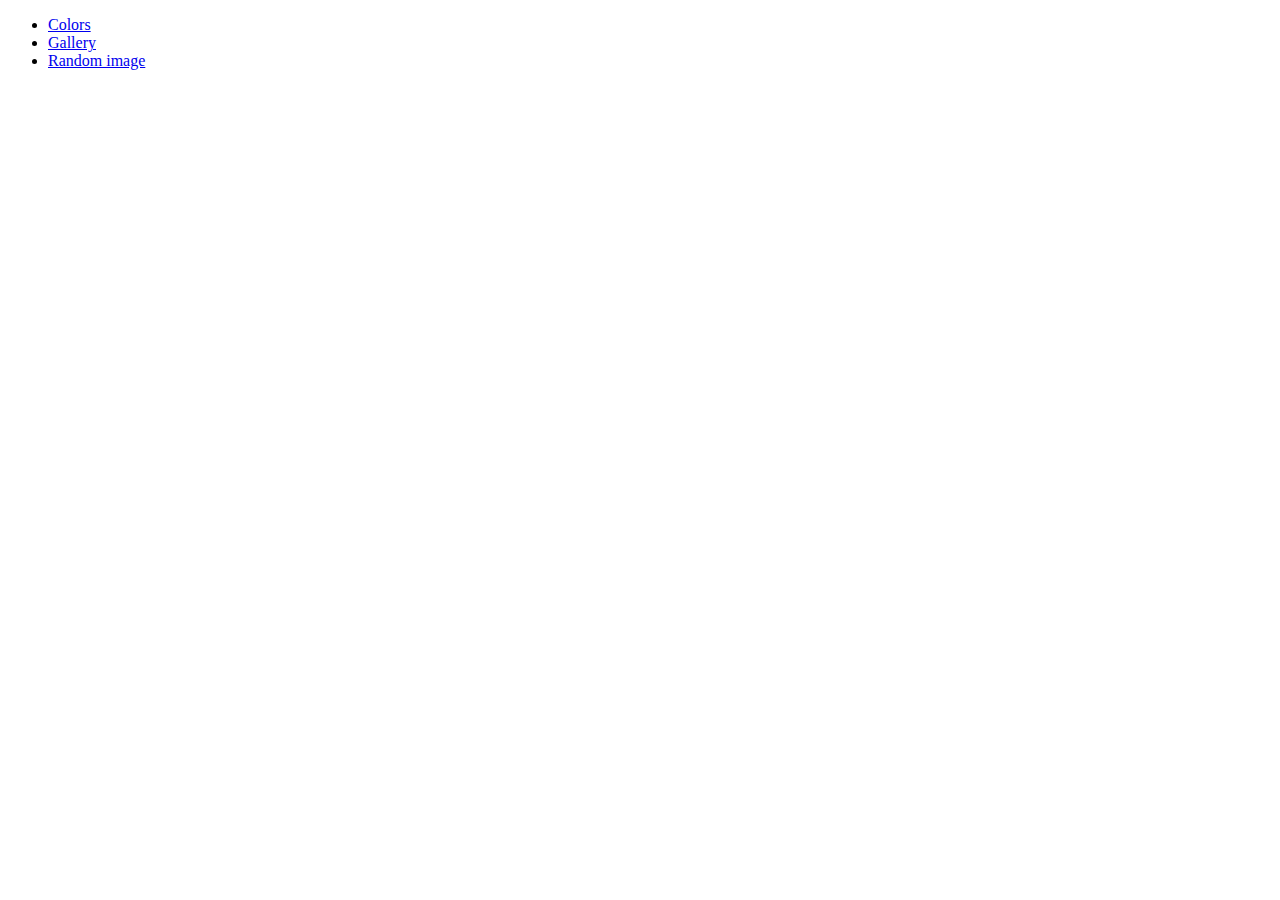
<file: index.html>
<!DOCTYPE html>
<html lang="en">
<head>
    <meta charset="UTF-8">
    <meta name="viewport" content="width=device-width, initial-scale=1.0">
    <title>JS Sandbox</title>
</head>
<body>
    <div class="container">
        <ul>
            <li><a href="colors.html">Colors</a></li>
            <li><a href="gallery.html">Gallery</a></li>
            <li><a href="random-image.html">Random image</a></li>
        </ul>
    </div>
</body>
</html>
</file>
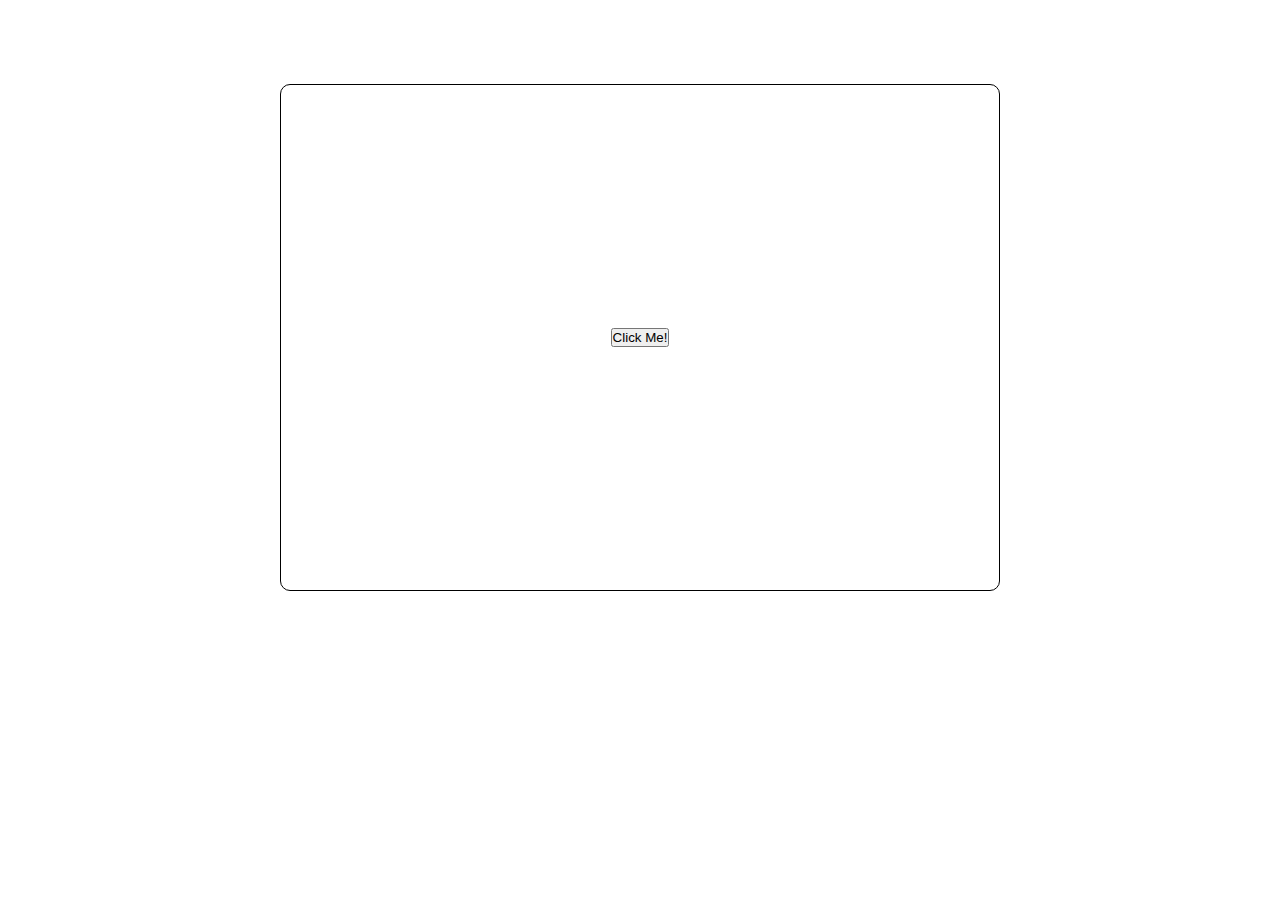
<file: colors.html>
<!DOCTYPE html>
<html lang="en">
<head>
    <meta charset="UTF-8">
    <meta name="viewport" content="width=device-width, initial-scale=1.0">
    <title>Random Colors</title>
    <link rel="stylesheet" href="css/colors.css">
</head>
<body>
    <div class="container">
        <div class="box-container">
            <div class="box">
                <button>Click Me!</button>
            </div>
        </div>
    </div>

    <script src="js/colors.js"></script>
</body>
</html>
</file>
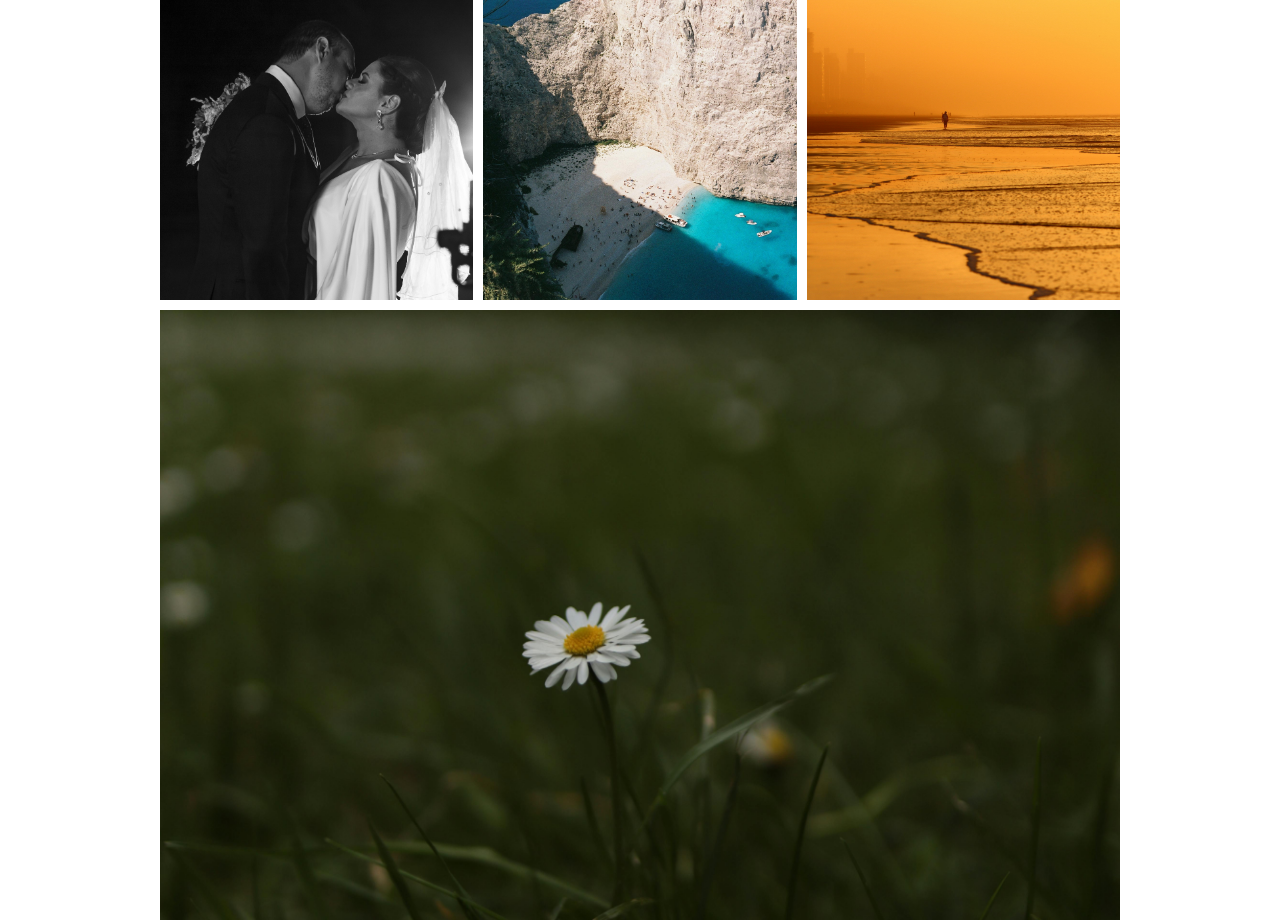
<file: gallery.html>
<!DOCTYPE html>
<html lang="en">
<head>
    <meta charset="UTF-8">
    <meta name="viewport" content="width=device-width, initial-scale=1.0">
    <title>JS Gallery</title>
    <link rel="stylesheet" href="css/images.css">
</head>
<body>
    <div class="container">
        <div class="gallery">
            <div class="gallery-image gallery-image1">
                <img src="images/img1.jpg" alt="">
            </div>

            <div class="gallery-image gallery-image2">
                <img src="images/img2.jpg" alt="">
            </div>

            <div class="gallery-image gallery-image3">
                <img src="images/img3.jpg" alt="">
            </div>

            <div class="gallery-image gallery-image4">
                <img src="images/img4.jpg" alt="">
            </div>
        </div>
    </div>

    <script src="js/images.js"></script>
</body>
</html>
</file>
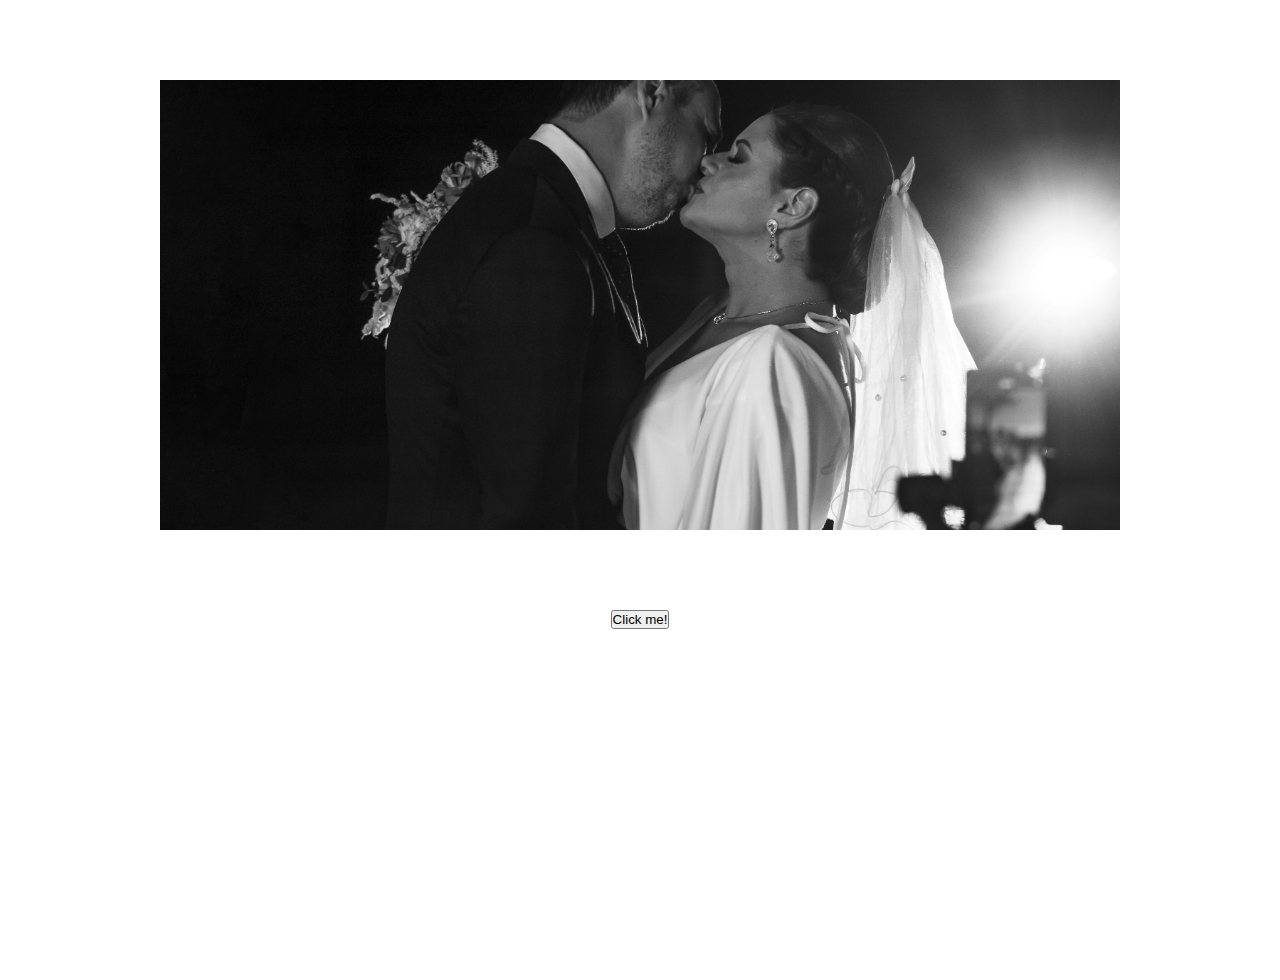
<file: random-image.html>
<!DOCTYPE html>
<html lang="en">
<head>
    <meta charset="UTF-8">
    <meta name="viewport" content="width=device-width, initial-scale=1.0">
    <title>Random Image</title>
    <link rel="stylesheet" href="css/randomImage.css">
</head>
<body>
    <div class="container">
        <div class="image-container">
            <img src="images/img1.jpg" alt="">
        </div>
        <button>Click me!</button>
    </div>

    <script src="js/randomImage.js"></script>
</body>
</html>
</file>
<file: css/colors.css>
* {
    margin: 0;
    padding: 0;
    box-sizing: border-box;
}

.box-container {
    align-items: center;
    justify-content: center;
    display: flex;
    height: 75vh;
    width: 75%;
    margin: 0 auto;
}

.box {
    align-items: center;
    justify-content: center;
    display: flex;
    border: 1px solid black;
    border-radius: 10px;
    height: 75%;
    width: 75%; 
    margin: 0 auto;
}
</file>
<file: css/images.css>
* {
    margin: 0;
    padding: 0;
    box-sizing: border-box;
}

.gallery {
    display: grid;
    gap: 10px;
    grid-template-columns: repeat(3, 1fr);
    grid-template-rows: repeat(3, 300px);
    height: 95%;
    margin: 0 auto;
    width: 75%;
}

.gallery-image img {
    width: 100%;
    height: 100%;
    object-fit: cover;
}

.gallery-image4 {
    grid-column: 1/4;
    grid-row: 2/4;
}
</file>
<file: css/randomImage.css>
* {
    margin: 0;
    padding: 0;
    box-sizing: border-box;
}

.container {
    height: 100vh;
    text-align: center;
}

.image-container {
    height: 50%;
    margin: 5rem auto;
    width: 75%;
}

img {
    object-fit: cover;
    height: 100%;
    width: 100%;
}
</file>
